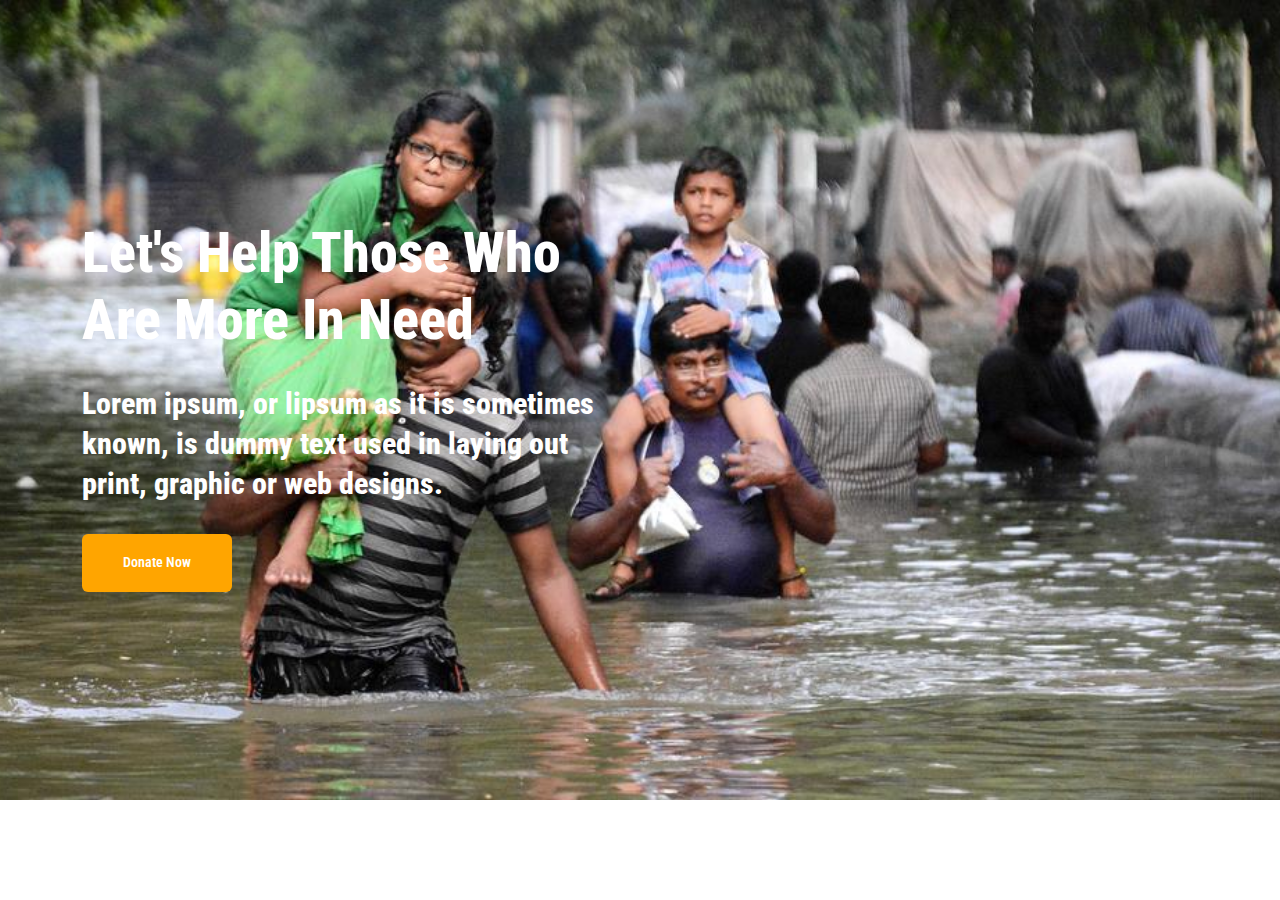
<file: index.html>
<!DOCTYPE html>
<html lang="en">

    <head>
        <meta charset="UTF-8">


<link rel="preconnect" href="https://fonts.googleapis.com">
<link rel="preconnect" href="https://fonts.gstatic.com" crossorigin>
<link href="https://fonts.googleapis.com/css2?family=Roboto+Condensed:ital,wght@0,300;0,400;1,300;1,400&display=swap" rel="stylesheet">
            
            <!-- Latest compiled and minified CSS -->
            <link href="https://cdn.jsdelivr.net/npm/bootstrap@5.1.3/dist/css/bootstrap.min.css" rel="stylesheet">

            <!-- Latest compiled JavaScript -->
            <script src="https://cdn.jsdelivr.net/npm/bootstrap@5.1.3/dist/js/bootstrap.bundle.min.js"></script>
    
    <link rel="stylesheet" href="style.css">
    </head>
        <title>Assignment-1</title>
    <body>
        <section class="top-background">
           <div class="container">
           <div class="row">
           <div class="col-sm-6 col-md-6">
               <div class="top-background-content">
                   
                   <h1>Let's Help Those Who Are More In Need</h1>
                   <p>Lorem ipsum, or lipsum as it is sometimes known, is dummy text used in laying out print, graphic or
                    web designs.</p>
                    
                    <div class="buttons">
                       <a href="" class="btn btn-orange">Donate Now</a>
                        
                        
                        
                    </div>
               </div>
           </div>
           </div>
           </div>
           
           
                 
 </html>
</file>
<file: style.css>
* {
    margin: 0;
    padding: 0;
}

body {
    font-family: 'Roboto Condensed', sans-serif;
}

.top-background{
    background-image:url(images/donation4.jpg);
    background-size: cover;
    background-position: center;
    height: 800px;
    background-repeat: no-repeat;
    
}

.top-background-content{
    color: white;
    margin-top: 220px;
}

.top-background-content h1{
    font-size: 56px;
    color:white;
    font-weight: 800;
    
}


.top-background-content p{
    font-size: 30px;
    color:white;
    font-weight: 800;
    line-height: 40px;
    margin: 30px 0px;
}

.btn {
    display: inline-block;
    padding: 6px 12px;
    margin-bottom: 0px;
    font-size: 14px;
    font-weight: normal;
    line-height: 1.42;
    text-align: center;
    white-space: nowrap;
    vertical-align: middle;
    cursor: pointer;
    user-select: none;
    background-image: none;
    border: 1px solid transparent;
    border-image: 4px;
    
}

.buttons .btn {
    padding: 18px 40px;
    margin-bottom: 20px;
    margin-right: 13px;
    
}


.btn-orange{
    background-color: orange;
    color: white;
    font-weight: 600 !important;
    margin-right: 10px;
    font-size: 14px;
    
    
    
}
</file>
